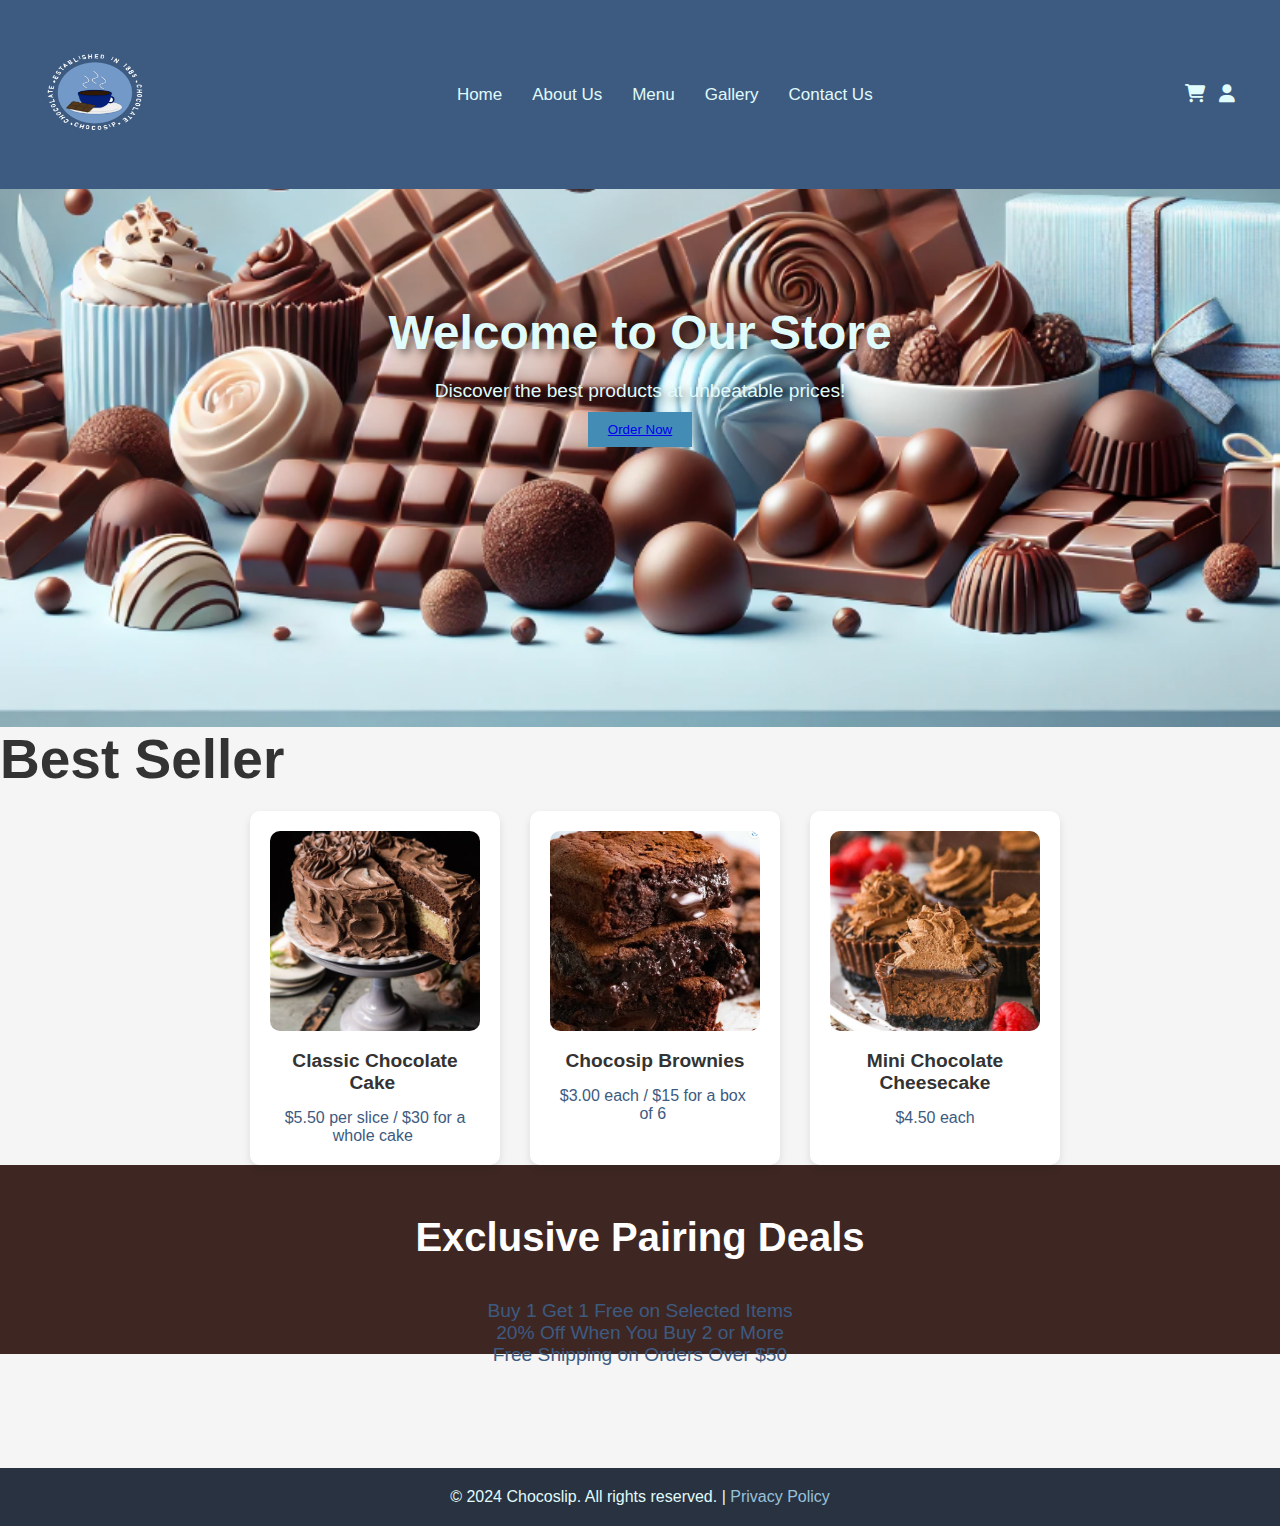
<file: Index.html>
<!doctype html>
<html lang="en">
<head>
    <meta charset="utf-8">
    <meta http-equiv="X-UA-Compatible" content="IE=edge">
    <meta name="viewport" content="width=device-width, initial-scale=1.0">
    <title>Home - Chocoslip</title>
    <link rel="stylesheet" href="style.css">
    <link href="https://cdnjs.cloudflare.com/ajax/libs/font-awesome/6.5.0/css/all.min.css" rel="stylesheet">
</head>
<body>
    <section class="navbar">
        <nav>
            <div class="logo">
                <img src="Image Folder/Logo.png" width="110" height="104" alt="Logo"/> 
            </div>
            <ul>
                <li><a href="Index.html">Home</a></li>
                <li><a href="AboutUs.html">About Us</a></li>
                <li><a href="Menu.html">Menu</a></li>
                <li><a href="Gallery.html">Gallery</a></li>
                <li><a href="ContactUs.html">Contact Us</a></li>
            </ul>
            <div class="icon">
                <a href="cart.html"><i class="fa-solid fa-cart-shopping"></i></a>
                <a href="Login or Sign Up.html"><i class="fa-solid fa-user"></i></a>
            </div>
        </nav>
    </section>

   <div class="banner">
        <h1>&nbsp;</h1>
     <h1>&nbsp;</h1>
        <h1>&nbsp;</h1>
        <h1>Welcome to Our Store</h1>
<p>Discover the best products at unbeatable prices!</p>
        <button class="shop-now"><a href="Cart.html">Order Now</a></button>
</div>

    
 <div class="h2bestseller"><strong>Best Seller</strong></div>
 <div class="product-grid"> <br>
            
            <div class="product">
                <img src="Image Folder/Classic Chocolate Cake.jpg" alt="Classic Chocolate Cake">
                <h3>Classic Chocolate Cake&nbsp;</h3>
                <p>$5.50 per slice / $30 for a whole cake&nbsp;</p>
            </div>
            
            <div class="product">
                <img src="Image Folder/ChocoSip Brownies.png" alt="Chocosip Brownies">
                <h3>Chocosip Brownies</h3>
              <p>$3.00 each / $15 for a box&nbsp;</p>
                <p>of 6&nbsp;</p>
            </div>
            
            <div class="product">
                <img src="Image Folder/Mini Chocolate Cheesecakes.jpg" alt="Mini Chocolate Cheesecakes">
                <h3>Mini Chocolate Cheesecake</h3>
                <p>$4.50 each</p>
            </div>
</div>
  

    
    <section class="pairing-deals">
        <h2>Exclusive Pairing Deals</h2>
        <div class="deal">
          <p> Buy 1 Get 1 Free on Selected Items<br>
              20% Off When You Buy 2 or More<br>
              Free Shipping on Orders Over $50 </p>
            <p>&nbsp;</p>
        </div>
    </section>
	<br>
	<br>
	<br>
<footer>
        <p>&copy; 2024 Chocoslip. All rights reserved. | <a href="PrivacyPolicy.html">Privacy Policy</a></p>
    </footer>
</html>
</file>
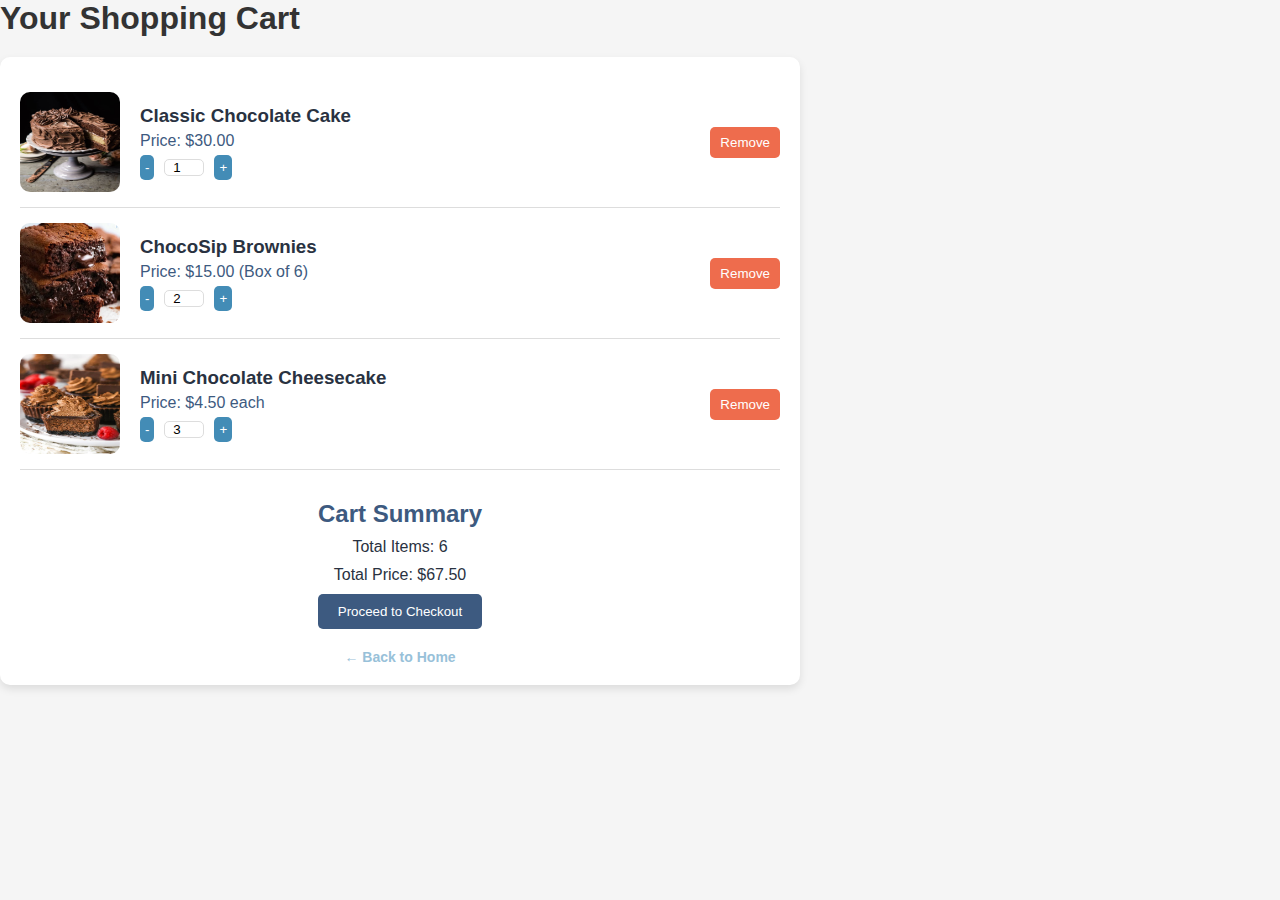
<file: Cart.html>
<!DOCTYPE html>
<html lang="en">
<head>
    <meta charset="UTF-8">
    <meta name="viewport" content="width=device-width, initial-scale=1.0">
    <title>Shopping Cart</title>
    <link rel="stylesheet" href="style.css">
</head>
<body class="bodycart">
	
    
    <h1 class="h1cart">Your Shopping Cart</h1>

    
    <div class="cart-container">
        
        
        <div class="cart-item">
            <img src="Image Folder/Classic Chocolate Cake.jpg" alt="Classic Chocolate Cake">
            <div class="item-details">
                <h3>Classic Chocolate Cake</h3>
                <p>Price: $30.00</p>
                <div class="quantitycart">
                    <button>-</button>
                    <input type="number" class="quantity-inputcart" value="1" min="1">
                    <button>+</button>
                </div>
            </div>
            <button class="remove-btncart">Remove</button>
        </div>

        
        <div class="cart-item">
            <img src="Image Folder/ChocoSip Brownies.png" alt="ChocoSip Brownies">
            <div class="item-details">
                <h3>ChocoSip Brownies</h3>
                <p>Price: $15.00 (Box of 6)</p>
                <div class="quantitycart">
                    <button>-</button>
                    <input type="number" class="quantity-inputcart" value="2" min="1">
                    <button>+</button>
                </div>
            </div>
            <button class="remove-btncart">Remove</button>
        </div>

       
        <div class="cart-item">
            <img src="Image Folder/Mini Chocolate Cheesecakes.jpg" alt="Mini Chocolate Cheesecake">
            <div class="item-details">
                <h3>Mini Chocolate Cheesecake</h3>
                <p>Price: $4.50 each</p>
                <div class="quantitycart">
                    <button>-</button>
                    <input type="number" class="quantity-inputcart" value="3" min="1">
                    <button>+</button>
                </div>
            </div>
            <button class="remove-btncart">Remove</button>
        </div>

      
        <div class="cart-summary">
            <h2>Cart Summary</h2>
            <p>Total Items: 6</p>
            <p>Total Price: $67.50</p>
            <button class="checkout-btncart">Proceed to Checkout</button>
			<a href="index.html" class="back-btn">← Back to Home</a>
        </div>
    </div>
</body>
</html>
</file>
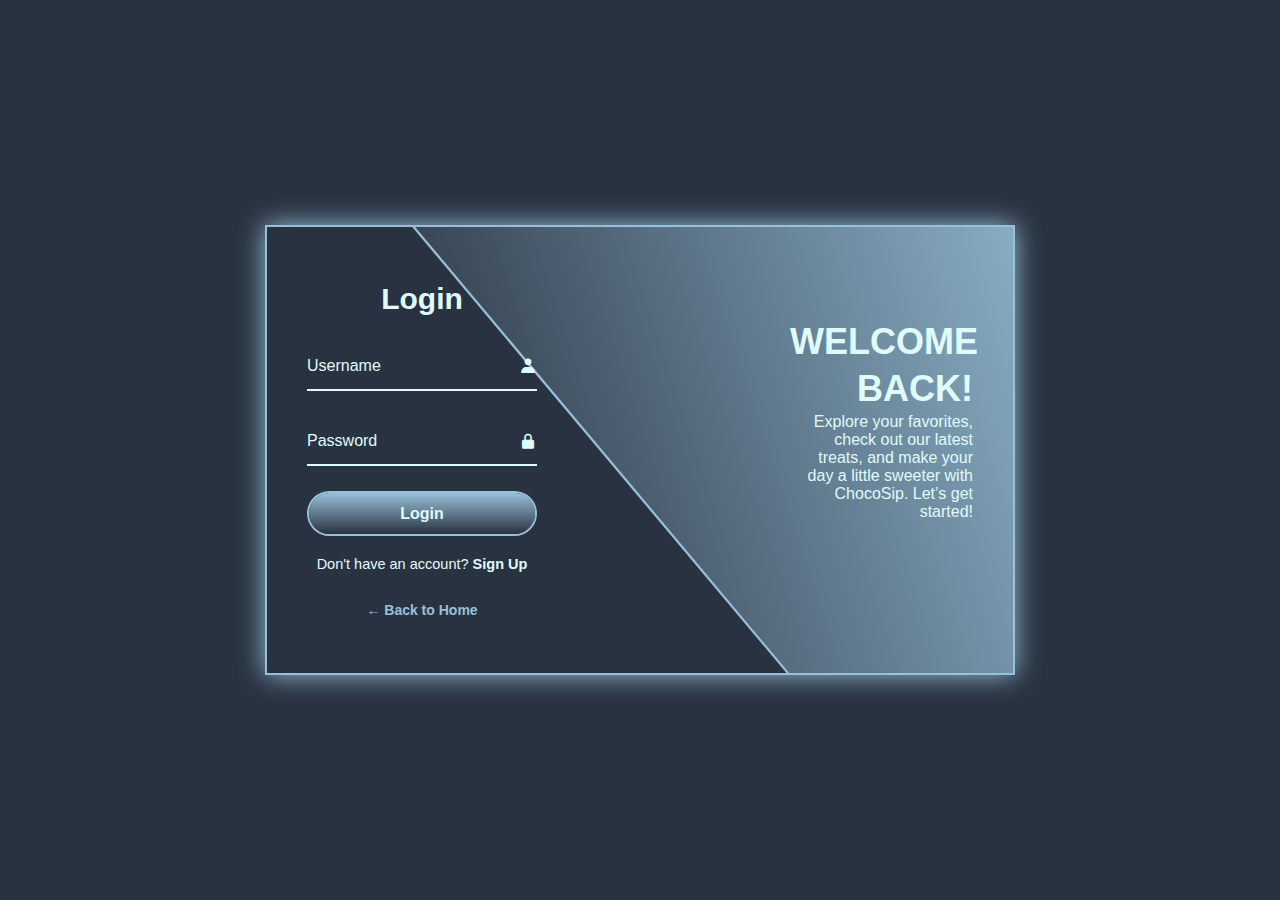
<file: Login or Sign up.html>
<!doctype html>
<html lang="en">
<head>
<meta charset="utf-8">
<meta http-equiv="X-UA-Compatible" content="IE=edge">
<meta name="viewport" content="width=device-width, initial-scale=1.0">
<title>Login/ Sign up</title>
<link href="style.css" rel="stylesheet">
<link href="https://cdnjs.cloudflare.com/ajax/libs/font-awesome/6.5.0/css/all.min.css" rel="stylesheet">
<link href='https://unpkg.com/boxicons@2.1.4/css/boxicons.min.css' rel='stylesheet'>
</head>

<body>
<div class="bodylogin">
	
	<div class="wrapper">
		<span class="bg-animate"></span>
		<span class="bg-animate2"></span>

        <!-- Add Hidden Toggle Inputs -->
        <input type="radio" id="toggle-login" name="form-toggle" hidden checked>
        <input type="radio" id="toggle-signup" name="form-toggle" hidden>
		
		<!-- Login Form -->
		<div class="form-box login">
			<h2 class="animation">Login</h2>
			<form action="#">
				<div class="input-box animation">
					<input type="text" required>
					<label>Username</label>
					<i class='bx bxs-user'></i>
				</div>
				<div class="input-box">
					<input type="password" required>
					<label>Password</label>
					<i class='bx bxs-lock-alt'></i>
				</div>
				<button type="submit" class="btn">Login</button>
				<div class="logreg-link">
					<p>Don't have an account? <label for="toggle-signup" class="register-link">Sign Up</label></p>
				</div>
			</form>
			<a href="index.html" class="back-btn">← Back to Home</a>
		</div>
		<div class="info-text login">
			<h2>Welcome Back!</h2>
			<p>Explore your favorites, check out our latest treats, and make your day a little sweeter with ChocoSip. Let’s get started!</p>
		</div>
		
		<!-- Sign Up Form -->
		<div class="form-box register">
			<h2>Sign Up</h2>
			<form action="#">
				<div class="input-box">
					<input type="text" required>
					<label>Username</label>
					<i class='bx bxs-user'></i>
				</div>
				
				<div class="input-box">
					<input type="text" required>
					<label>Email</label>
					<i class='bx bxs-envelope'></i>
				</div>
				
				<div class="input-box">
					<input type="password" required>
					<label>Password</label>
					<i class='bx bxs-lock-alt'></i>
				</div>
				<button type="submit" class="btn">Sign Up</button>
				<div class="logreg-link">
					<p>Already have an account? <label for="toggle-login" class="switch-link">Login</label></p>
				</div>
			</form>
			<a href="index.html" class="back-btn">← Back to Home</a>
		</div>
		<div class="info-text register">
			<h2>Welcome Back!</h2>
			<p>Explore your favorites, check out our latest treats, and make your day a little sweeter with ChocoSip. Let’s get started!</p>
		</div>
	</div>
</div>
</body>
</html>
</file>
<file: style.css>
@charset "utf-8";

* {
    margin: 0;
    padding: 0;
    box-sizing: border-box;
    font-family: Arial, sans-serif;
}

html {
    scroll-behavior: smooth;
}

body {
    background-color: #f5f5f5;
    color: #333;
}


section {
    width: 100%;
    height: 21vh;
}

section nav {
    display: flex;
    justify-content: space-between;
    align-items: center;
    background-color: #3d5a80;
    padding: 10px 20px;
    width: 100%;
}

section nav .logo img {
    cursor: pointer;
}

section nav ul {
    list-style: none;
    display: flex;
}

section nav ul li {
    margin: 0 15px;
}

section nav ul li a {
    text-decoration: none;
    color: #e0fbfc;
    font-weight: 500;
    font-size: 17px;
    transition: color 0.3s;
}

section nav ul li a:hover {
    color: #98c1d9;
}

section nav .icon i {
    font-size: 18px;
    color: #e0fbfc;
    margin: 0 5px;
    cursor: pointer;
    transition: color 0.3s;
}

section nav .icon i:hover {
    color: #98c1d9;
}

/* Index */
.banner {
    background-image: url("Image Folder/banner.png");
    background-size: cover;
    background-position: center;
    text-align: center;
    padding: 280px 20px;
    color:#E0FBFC;
	text-shadow: 4px 4px 8px rgba(0, 0, 0, 0.5);

}

.banner h1 {
    font-size: 3rem;
    margin-bottom: 20px;
}

.banner p {
    font-size: 1.2rem;
	padding-bottom: 10px;
}

.banner .shop-now {
    background-color: #438CB6;
    color: #E0FBFC;
    padding: 10px 20px;
    border: none;
    cursor: pointer;
    transition: background-color 0.3s;
}

.banner .shop-now:hover {
    background-color: #98c1d9;
}


.best-sellers {
    padding: 50px 20px;
    text-align: center;
    background-color: #fdfdfd;
}



.best-sellers h2 {
    font-size: 2.5rem;
    margin-bottom: 40px;
	padding-top: 40px;
}

.product-grid {
    display: flex;
    justify-content: center;
    gap: 30px;
	padding-top: 20px;
}

.product {
    background-color: #fff;
    padding: 20px;
    border-radius: 10px;
    box-shadow: 0 4px 8px rgba(0, 0, 0, 0.1);
    text-align: center;
    width: 250px;
}

.product img {
    width: 100%;
    height: 200px;
    object-fit: cover;
    border-radius: 10px;
}

.product h3 {
    margin: 15px 0;
    font-size: 1.2rem;
}

.product p {
    color: #3d5a80;
    font-size: 1rem;
}
.h2bestseller{
	align-text: center;
	font-family: Segoe, "Segoe UI", "DejaVu Sans", "Trebuchet MS", Verdana, "sans-serif";
	font-size: 55px;
}

.pairing-deals {
    padding: 50px 20px;
    background-color: #3e2723;
    color: #fff;
    text-align: center;
    margin-bottom: 20px; 
}

.pairing-deals h2 {
    font-size: 2.5rem;
    margin-bottom: 30px;
	padding-bottom: 10px;
}

.pairing-deals .deal {
    font-size: 1.2rem;
    color: #3D5A80;
}

/* Footer Section */

footer {
    background-color: #293241;
    color: #E0FBFC;
    text-align: center;
    padding: 20px;
    position: relative;
    bottom: 0;
    width: 100%;
    margin-top: 40px;
}
footer a {
    color: #98c1d9;
    text-decoration: none;
}

footer a:hover {
    text-decoration: underline;
}


/* About Us*/
.bodyaboutus {
	padding: 20px;
	display: flex;
	flex-direction: column;
}

.aboutus-section {
	background-color: #293241;
	color: #E0FBFC;
	padding: 50px;
	text-align: center;
	border-radius: 8px;
	margin-bottom: 30px;
}


.content-section_aboutus {
	max-width: 900px;
	margin: 0 auto;
	margin-bottom: 40px;
}

.sectionaboutus {
	margin-bottom: 20px;
}

.sectionaboutus h2 {
	font-size: 2rem;
	color: #3d5a80;
	margin-bottom: 10px;
}


.team-section {
	background-color: #e0e0e0;
	text-align: center;
	padding: 40px;
	border-radius: 8px;
	margin-bottom: 20px;
}

.team-section h2 {
	font-size: 2.5rem;
	color: #3e2723;
}

.team-container {
	display: flex;
	justify-content: center;
	gap: 20px;
	flex-wrap: wrap;
}

.team-member {
	background-color: #fff;
	padding: 20px;
	border-radius: 10px;
	box-shadow: 0 4px 8px rgba(0, 0, 0, 0.1);
	text-align: center;
	width: 250px;
}

.team-member img {
	width: 100%;
	border-radius: 50%;
	height: 200px;
	object-fit: cover;
	margin-bottom: 15px;
}

.team-member h3 {
	color: #3e2723;
	font-size: 1.5rem;
}

.team-member p {
	font-size: 1rem;
	color: #666;
}

.team-member .description {
	margin-top: 10px;
	font-size: 0.9rem;
	line-height: 1.5;
}


@media (max-width: 768px) {
	.team-container {
		flex-direction: column;
		align-items: center;
	}
}

@media (max-width: 576px) {
	.aboutus-section, .team-section {
		padding: 20px;
	}
}


/*Menu*/
.menu{
	width: 100%;
	padding: 70px 0;
}

.menu h1{
	font-size: 55px;
	align-items: center;
	justify-content: center;
	margin-bottom: 30px;
}

.menu h1 span{
	color: #98c1d9;
	margin-left: 15px;
	font-family: my boli;
}

.menu h1 span::after {
	centent:'';
	width :100%;
	height: 2px;
	background:#98c1d9;
	display:block;
	position: relative;
	bottom: 15px;
}

.menu .menu_box {
    width: 100%;
    margin: 0 auto;
    display: grid;
    grid-template-columns: repeat(4, 1fr); 
    grid-gap: 15px;
}

.menu .menu_box .menu_card {
    width: 100%; 
    max-width: 325px; 
    height: 330 px;
    padding-top: 10px;
    margin-bottom: 20px;
    box-shadow: 0 0 10px rgba(0,0,0,0.2);
}


@media (max-width: 992px) {
    .menu .menu_box {
        grid-template-columns: repeat(2, 1fr);
    }
}


@media (max-width: 576px) {
    .menu .menu_box {
        grid-template-columns: 1fr; 
    }
}


.menu .menu_box .menu_card .menu_image{
	width:200px;
	height: 135px;
	margin: 0 auto;
	overflow: hidden;
}

.menu .menu_box .menu_card .menu_image img{
	width: 100%;
	height: 100%;
	object-fit: cover;
	object-position: center;
}

.menu .menu_box .menu_card .menu_image img:hover img{
	transform:scale(1.1);
}



/*Contact Us*/
@import url('https://fonts.googleapis.com/css?family=Poppins:200,300,400,500,600,700,800,900&display=swap');
*
{
	margin:0;
	padding: 0;
	box-sizing: border-box;
	font-family:'Poppins',sans-serif;
}
.bodyContactUs
{
	background: linear-gradient(90deg,#98c1d9 0%,#98c1d9 30%,#e0fbfc 30%,#e0fbfc 100%);
}

.contactus
{
	position: relative;
	width: 100%;
	margin: 0;
	padding-top: 50px;
}

.contactus .title
{
	display:flex;
	justify-content: center;
	align-items: center;
	font-size:2em;
}

.contactus .title h2
{
	color: #293241;
	font-weight:500;
	padding-bottom: 40px;
}
.form
{
	grid-area: form;
}
.info
{
	grid-area: info;
}
.map
{
	grid-area: map;
}

.contact
{
	padding: 40px;
	background:#293241;
	box-shadow:0 5px 35px rgba(0,0,0,0.15);
}
.box
{
	position: relative;
	display: grid;
	grid-template-columns: 2fr 1fr;
	grid-template-rows: 5fr 4fr;
	grid-template-areas: 
	"form info"
	"form map";
	grid-gap: 20px;
	margin-top: 20px;
	margin-right: 20px; 
}

.contact h3{
	color: #98c1d9;
	font-weight: 500;
	font-size: 1.4em;
	margin-bottom: 10px;
}

/* form */
.formbox
{
	position: relative;
	width: 100%;
}
.formbox .row50
{
	display:flex;
	gap: 20px;
}
.inputbox
{
	display:flex;
	flex-direction: column;
	margin-bottom: 10px;
	width:50%;
}
.formbox .row100 .inputbox
{
	width: 100%;
}

.inputbox span
{
color:#e0fbfc;
margin-top: 10px;
margin-bottom: 5px;
font-weight: 500;
}
.inputbox input
{
	padding:10px;
	font-size:1.1em;
	outline: none;
	border: 1px solid #293241;
}
.inputbox textarea
{
	padding:10px;
	font-size:1.1em;
	outline: none;
	border: 1px solid #293241;
	resize: none;
	min-height: 220px;
	margin-bottom: 10px;
}
.inputbox input[type="submit"]
{
	background:#ee6c4d;
	color:#e0fbfc;
	border: none;
	font-size: 1.1em;
	max-width: 120px;
	font-weight: 500;
	cursor:pointer;
	padding: 14px 15px;
}
.input ::placeholder
{
	color:#999;
}

/*info*/
.info
{
	background: #0e3959;
}
.info h3 
{
	color: #e0fbfc;
}
.info .infobox div
{
	display:flex;
	align-items: center;
	margin-bottom: 10px;
}
.info .infobox div span 
{
	min-width: 40px;
	height: 40px;
	color: #e0fbfc;
	background: #98c1d9;
	display:flex;
	justify-content: center;
	align-items: center;
	font-size: 1.5em;
	border-radius:50%;
	margin-right: 15px;
}
.info .infobox div p
{
	color:#e0fbfc;
	font-size: 1.1em;
}
.info .infobox div a
{
	color:#e0fbfc;
	text-decoration:none;	
}
.sci
{
	margin-top: 40px;
	display: flex;
}
.sci li 
{
	list-style: none;
	margin-right: 15px;
}
.sci li a
{
	color:#e0fbfc;
	font-size: 2em;
	color: #ccc;
}
.sci li a:hover
{
	color:#e0fbfc;
}
.map
{
	padding:0;
}
.map iframe
{
	width: 100%;
	height:100%;
}

/*Login/ SignUp*/

*{
	margin: 0;
	padding:0;
	box-sizing: border-box;
	font-family: 'Poppins', sans-serif;
}

.bodylogin{
	display: flex;
	justify-content: center;
	align-items: center;
	min-height: 100vh;
	background: #293241;
}

.wrapper{
	position: relative;
	width: 750px;
	height:450px;
	background: transparent;
	border: 2px solid #98c1d9;
	box-shadow: 0 0 25px #98c1d9;
	overflow: hidden;
}

.wrapper .form-box {
	position: absolute;
	top: 0;
	width: 50;
	height: 100%;
	display: flex;
	flex-direction: column;
	justify-content: center;
}

.wrapper .form-box.login {
	left: 0;
	padding:0 60px 0 40px;
}

.wrapper .form-box.login .animation {
	transform: translateX(0);
	transition: .7s ease;
}

.wrapper .active .form-box.login .animation {
	transform: translateX(120%);
}


.wrapper .form-box.register {
	right: 0;
	padding:0 40px 0 60px;
	display: none;
}

.register-link {
    color: #e0fbfc; 
    cursor: pointer;
    text-decoration: none;
    font-weight: 600;
    transition: color 0.3s ease, text-decoration 0.3s ease;
}

.register-link:hover {
    color: #98c1d9; 
    text-decoration: underline; 
}

.form-box h2 {
	font-size: 30px;
	color: #e0fbfc;
	text-align: center;
}

.form-box .input-box {
	position: relative;
	width: 100%;
	height: 50px;
	margin:25px 0;
}

.input-box input {
	width: 100%;
	height: 100%;
	background: transparent;
	border: none;
	outline: none;
	border-bottom: 2px solid #e0fbfc;
	padding-right: 23px;
	font-size: 16px;
	color:#e0fbfc;
	font-weight: 500;
	transition: .5s;
}

.input-box input:focus,
.input-box input:valid{
	border-bottom-color: #98c1d9;
}

.input-box label {
	position: absolute;
	top: 50%;
	left:0;
	transform: translateY(-50%);
	font-size: 16px;
	color:#e0fbfc;
	pointer-events: none;
	transition: .5s;
}

.input-box input:focus~label,
.input-box input:valid~label {
	top: -5px;
	color:#3F3FAC;
}


.input-box i {
	position: absolute;
	top:50%;
	right: 0;
	transform: translateY(-50%);
	font-size: 18px;
	color: #e0fbfc;
	transition: .5s;
}

.input-box input:focus~i,
.input-box input:valid~i{
	color: #e0fbfc;
}

.btn {
	position:relative;
	width: 100%;
	height: 45px;
	background: transparent;
	border:2px solid #98c1d9;
	outline: none;
	border-radius: 40px;
	cursor: pointer;
	font-size:16px;
	color:#e0fbfc;
	font-weight:600;
	z-index: 1;
	overflow: hidden;
}

.btn::before {
	content:'';
	position:absolute;
	top: -100%;
	left: 0;
	width:100%;
	height: 300%;
	background: linear-gradient(#293241, #98c1d9, #293241, #98c1d9);
	z-index: -1;
}

.btn:hover::before {
	top: 0;
}

.form-box .logreg-link {
	font-size: 14.5px;
	color:#e0fbfc;
	text-align:center;
	margin: 20px 0 10px;
}

.logreg-link p a {
	color: #e0fbfc;
	text-decoration: none;
	font-weight: 600;
}

.logreg-link p a:hover {
	text-decoration: underline;
}

.wrapper .info-text {
	position:absolute;
	top: 0;
	width: 50%;
	height: 100%;
	display: flex;
	flex-direction: column;
	justify-content: center;
}

.wrapper .info-text.login {
	right: 0;
	text-align: right;
	padding: 0 40px 60px 150px;
}

.wrapper .info-text.register {
	left: 0;
	text-align: left;
	padding: 0 150px 60px 40px;
	display: none;
}

.info-text h2 {
	font-size: 36px;
	color:#e0fbfc;
	line-height: 1.3;
	text-transform: uppercase;
}

.info-text p {
	font-size: 16px;
	color: #e0fbfc;
}

.wrapper .bg-animate{
	position: absolute;
	top: -4px ;
	right: 0;
	width: 950px ;
	height: 720px;
	background: linear-gradient(45deg, #293241, #98c1d9);
	border-bottom: 3px solid #98c1d9;
	transform: rotate(10deg) skewY(40deg);
	/*transform: rotate(0) skewY(0);*/
	transform-origin: bottom right;
}

.wrapper .bg-animate2{
	position: absolute;
	top: 100% ;
	left: 250px;
	width: 850px ;
	height: 700px;
	background: #293241;
	border-top: 3px solid #98c1d9;
	/*transform: rotate(-11deg) skewY(-40deg);*/
	transform: rotate(0) skewY(0);
	transform-origin: bottom left;
}

.switch-link {
    color: #e0fbfc; 
    cursor: pointer;
    text-decoration: none;
    font-weight: 600;
    transition: color 0.3s ease, text-decoration 0.3s ease;
}

.switch-link:hover {
    color: #98c1d9; 
    text-decoration: underline; 
}

input[type="radio"]#toggle-login:checked ~ .form-box.login,
input[type="radio"]#toggle-signup:checked ~ .form-box.register {
    display: flex;
}

input[type="radio"]#toggle-login:checked ~ .info-text.login,
input[type="radio"]#toggle-signup:checked ~ .info-text.register {
    display: flex; 
}


input[type="radio"]#toggle-login:checked ~ .form-box.register,
input[type="radio"]#toggle-signup:checked ~ .form-box.login {
    display: none; 
}

input[type="radio"]#toggle-login:checked ~ .info-text.register,
input[type="radio"]#toggle-signup:checked ~ .info-text.login {
    display: none; 
}

.back-btn {
  display: block;
  margin-top: 20px;
  text-align: center;
  color: #98c1d9;
  text-decoration: none;
  font-size: 14px;
  font-weight: bold;
  transition: color 0.3s ease;
}

.back-btn:hover {
  color: #e0fbfc;
  text-decoration: underline;
}

.navbar {
  display: flex;
  justify-content: space-between;
  align-items: center;
  background-color: #3d5a80;
  padding: 10px 20px;
  position: fixed;
  top: 0;
  width: 100%;
  z-index: 1000;
}

.main, .banner {
  padding-top: 80px; 
}
.main {
  padding-top: 120px; /
}
 /* Cart */

bodycart {
    font-family: 'Segoe UI', Tahoma, Geneva, Verdana, sans-serif;
    margin: 0;
    padding: 0;
    background-color: #f9f9f9;
    display: flex;
    justify-content: center;
    align-items: center;
    min-height: 100vh;
}

h1cart {
    text-align: center;
    color: #3d5a80;
}

.cart-container {
    width: 80%;
    max-width: 800px;
    background-color: #fff;
    padding: 20px;
    border-radius: 10px;
    box-shadow: 0 4px 8px rgba(0, 0, 0, 0.1);
    margin-top: 20px;
}


.cart-item {
    display: flex;
    align-items: center;
    border-bottom: 1px solid #ddd;
    padding: 15px 0;
}

.cart-item img {
    width: 100px;
    height: 100px;
    border-radius: 10px;
    margin-right: 20px;
}

.item-details {
    flex-grow: 1;
}

.item-details h3 {
    margin: 0;
    color: #293241;
}

.item-details p {
    margin: 5px 0;
    color: #3d5a80;
}


.quantitycart {
    display: flex;
    align-items: center;
    gap: 10px;
}

.quantitycart button {
    padding: 5px;
    background-color: #438CB6;
    color: white;
    border: none;
    border-radius: 5px;
    cursor: pointer;
    transition: background-color 0.3s;
}

.quantitycart button:hover {
    background-color: #98c1d9;
}

.quantity-inputcart {
    width: 40px;
    text-align: center;
    border: 1px solid #ddd;
    border-radius: 5px;
}


.remove-btncart {
    background-color: #ee6c4d;
    color: white;
    padding: 8px 10px;
    border: none;
    border-radius: 5px;
    cursor: pointer;
    transition: background-color 0.3s;
}

.remove-btncart:hover {
    background-color: #d62828;
}


.cart-summary {
    margin-top: 30px;
    text-align: center;
}

.cart-summary h2 {
    color: #3d5a80;
}

.cart-summary p {
    margin: 10px 0;
    color: #293241;
}

.checkout-btncart {
    background-color: #3d5a80;
    color: white;
    padding: 10px 20px;
    border: none;
    border-radius: 5px;
    cursor: pointer;
    transition: background-color 0.3s;
}

.checkout-btncart:hover {
    background-color: #438CB6;
}

/* Gellery */
bodygallery {
    font-family: 'Segoe UI', Tahoma, Geneva, Verdana, sans-serif;
    margin: 0;
    padding: 0;
    background-color: #f9f9f9;
}

.body-gallery {
    display: flex;
    flex-direction: column;
    align-items: center;
    padding: 20px;
}

.gallery-header {
    text-align: center;
    margin-bottom: 40px;
}

.gallery-header h1 {
    font-size: 3rem;
    color: #3d5a80;
    margin-bottom: 10px;
}

.gallery-header p {
    color: #438CB6;
}


.gallery-container {
    display: grid;
    grid-template-columns: repeat(auto-fill, minmax(300px, 1fr));
    gap: 30px;
    max-width: 1200px;
    width: 100%;
}


.gallery-item {
    background-color: #fff;
    border-radius: 10px;
    box-shadow: 0 4px 8px rgba(0, 0, 0, 0.1);
    padding: 20px;
    text-align: center;
    transition: transform 0.3s;
}

.gallery-item:hover {
    transform: translateY(-10px);
}

.gallery-item img {
    width: 100%;
    height: 200px;
    object-fit: cover;
    border-radius: 10px;
    margin-bottom: 15px;
}

.gallery-item h3 {
    margin: 15px 0;
    font-size: 1.5rem;
    color: #293241;
}

.gallery-item p {
    color: #3d5a80;
}


footergallery {
    text-align: center;
    padding: 20px;
    background-color: #3e2723;
    color: #fff;
    margin-top: 50px;
}

footergallery a {
    color: #98c1d9;
    text-decoration: none;
}

footergallery a:hover {
    text-decoration: underline;
}
</file>
